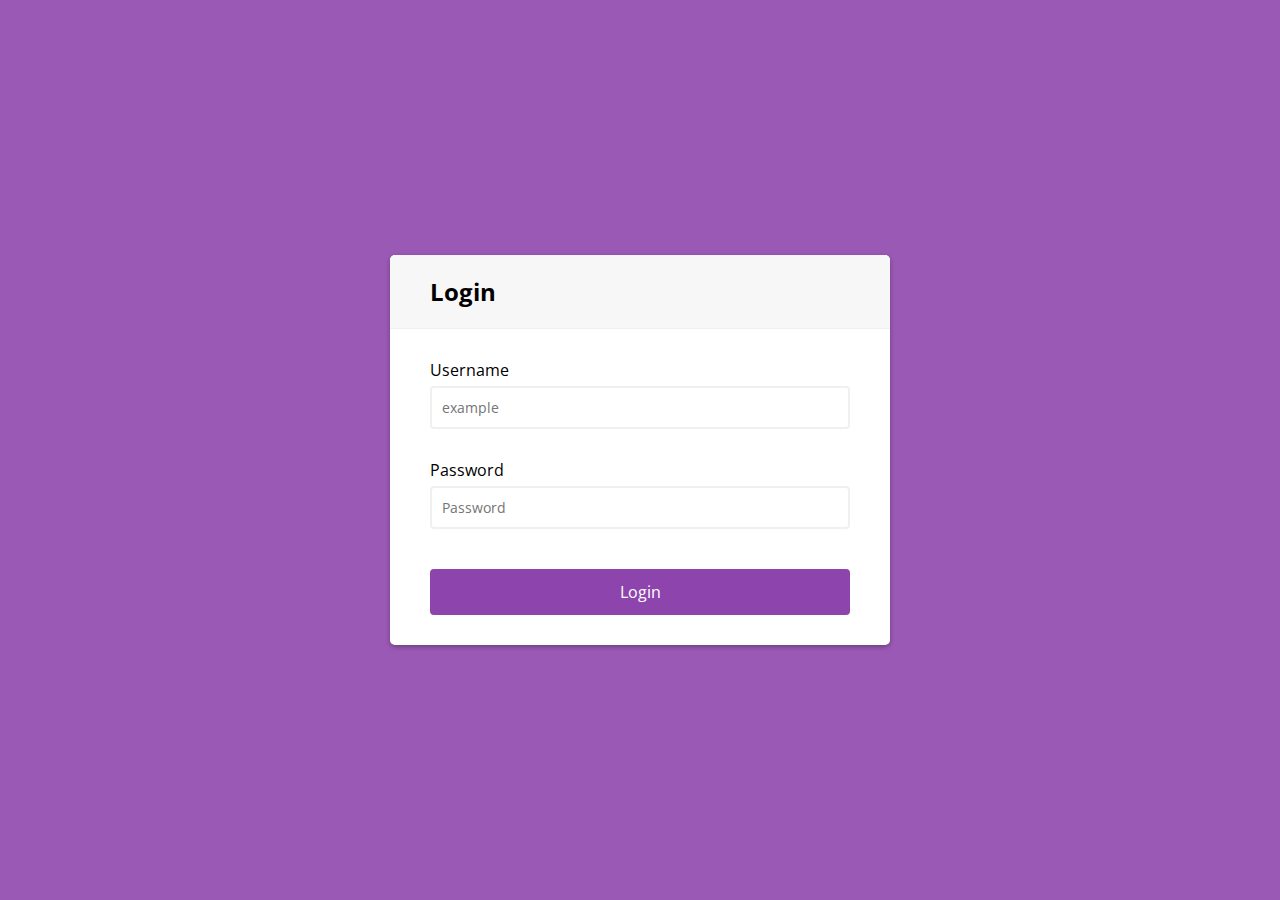
<file: index.html>
<!DOCTYPE html>
<html lang="en">
<head>
<meta charset="utf-8">
<meta http-equiv="X-UA-Compatible" content="IE=edge,chrome=1">
<link href="Login.css" rel="stylesheet">
</head>
<body>

<section class="container">
<div class="container">
	<div class="header">
		<h2>Login</h2>
	</div>
	<form id="form" class="form" method="post" action="login.php">
		<div class="form-control">
			<label for="username">Username</label>
			<input type="text" placeholder="example" name="username" />
		</div>
		<div class="form-control">
			<label for="username">Password</label>
			<input type="password" placeholder="Password" name="password"/>			
		</div>
		<button type="submit">Login</button>
	</form>
</div>

</body>
</html>
</file>
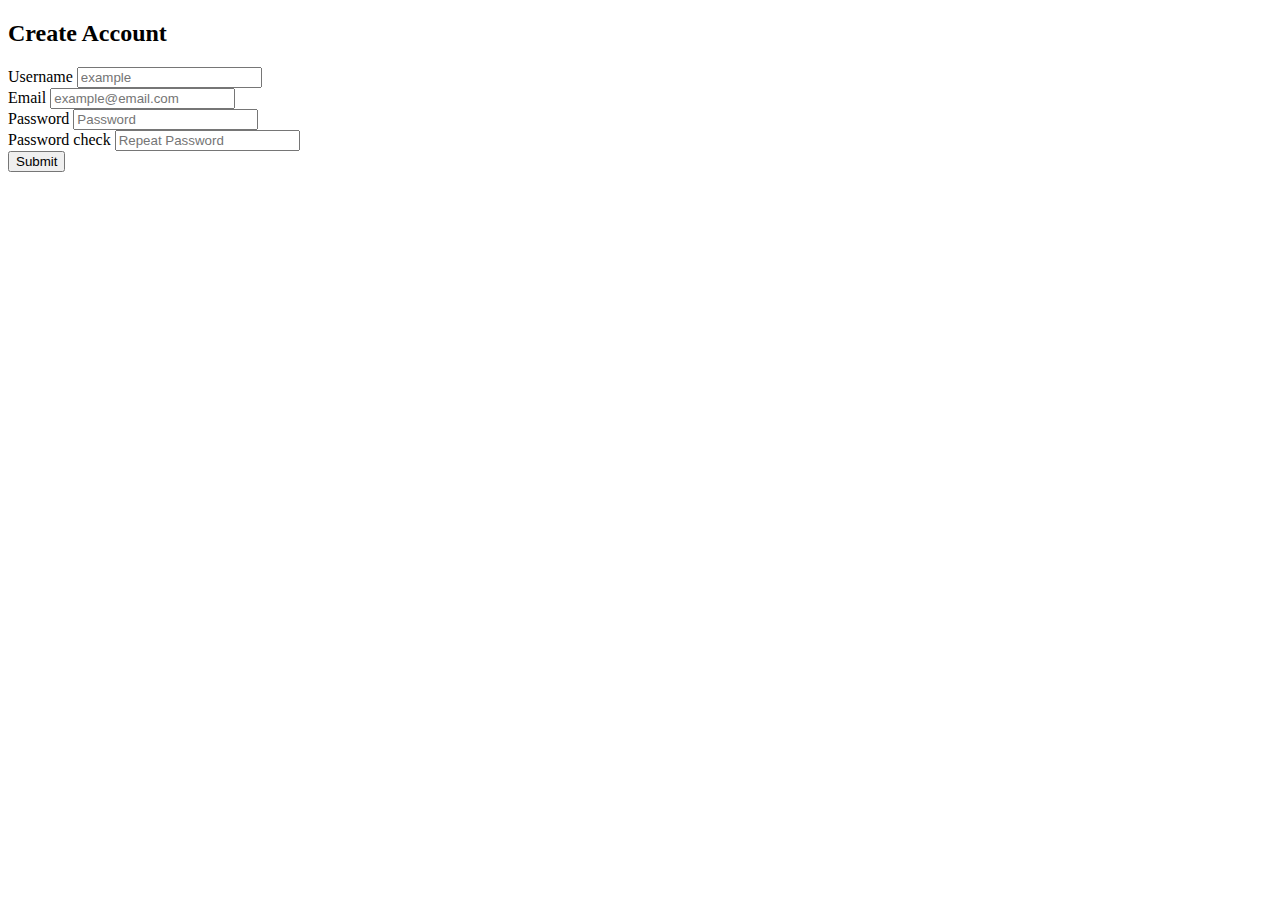
<file: Regist.html>
<!DOCTYPE html>
<html lang="en">
<head>
<meta charset="utf-8">
<meta http-equiv="X-UA-Compatible" content="IE=edge,chrome=1">

</head>
<body>

<section class="container">
<div class="container">
	<div class="header">
		<h2>Create Account</h2>
	</div>
	<form id="form" class="form" method="post" action="login.php">
		<div class="form-control">
			<label for="username">Username</label>
			<input type="text" placeholder="example" id="username" />

		</div>
		<div class="form-control">
			<label for="username">Email</label>
			<input type="email" placeholder="example@email.com" id="email" />			
		</div>
		
		<div class="form-control">
			<label for="username">Password</label>
			<input type="password" placeholder="Password" id="password"/>			
		</div>
		
		<div class="form-control">
			<label for="username">Password check</label>
			<input type="password" placeholder="Repeat Password" id="password2"/>			
		</div>
		
		
		<button type="submit">Submit</button>
	</form>
</div>

</body>
</html>
</file>
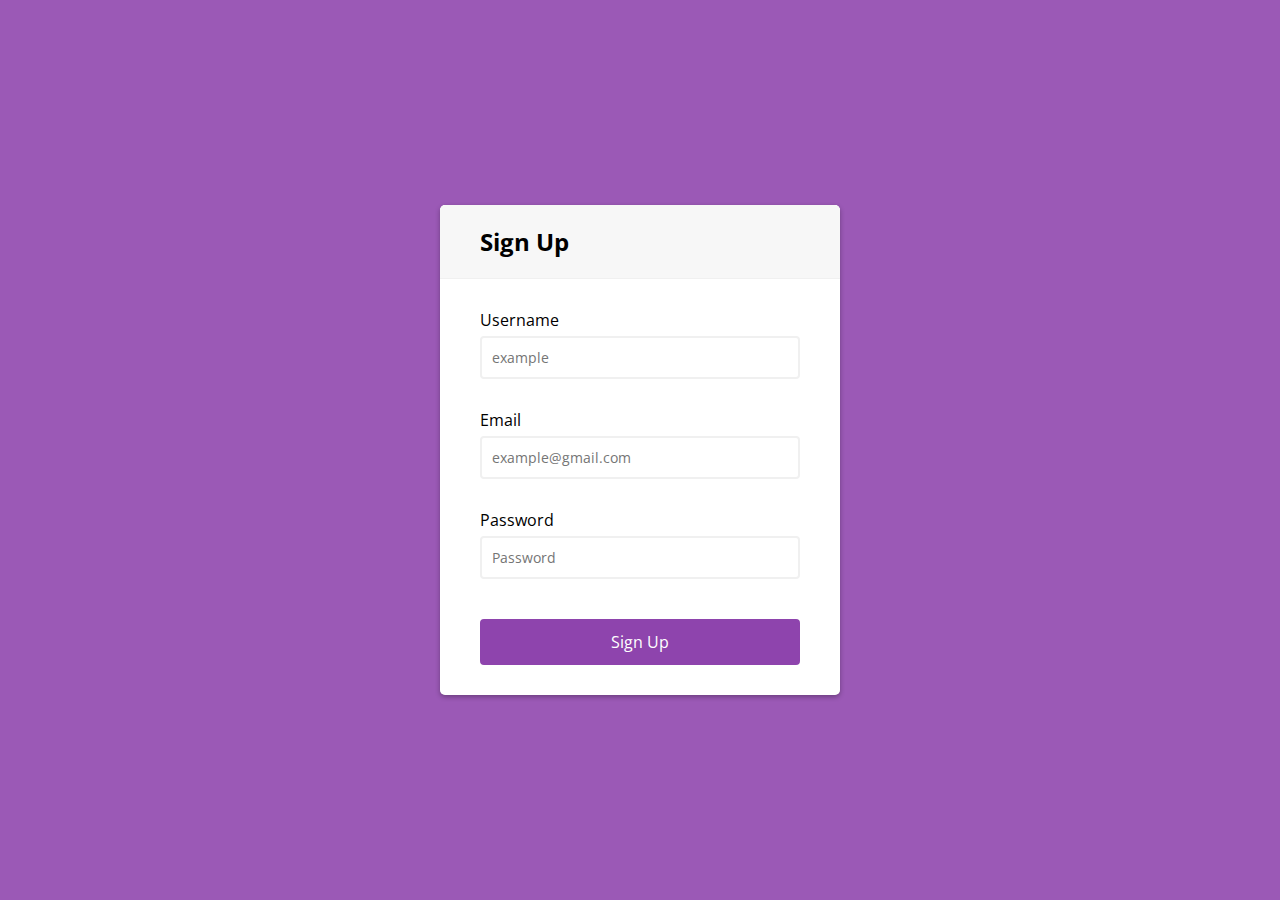
<file: signup.html>
<!DOCTYPE html>
<html lang="en">
<head>
<meta charset="utf-8">
<meta http-equiv="X-UA-Compatible" content="IE=edge,chrome=1">
<link href="signup.css" rel="stylesheet">
</head>
<body>

<section class="container">
<div class="container">
	<div class="header">
		<h2>Sign Up</h2>
	</div>
	<form id="form" class="form" method="post" action="insertacc.php">
		<div class="form-control">
			<label for="username">Username</label>
			<input type="text" placeholder="example" name="username" />
		</div>
		<div class="form-control">
			<label for="username">Email</label>
			<input type="text" placeholder="example@gmail.com" name="email"/>			
		</div>
		<div class="form-control">
			<label for="username">Password</label>
			<input type="password" placeholder="Password" name="password"/>			
		</div>
		<button type="submit">Sign Up</button>
	</form>
</div>

</body>
</html>
</file>
<file: Login.css>
@import url('https://fonts.googleapis.com/css?family=Open+Sans:400,500&display=swap');

* {
	box-sizing: border-box;
}

body {
	background-color: #9b59b6;
	font-family: 'Open Sans', sans-serif;
	display: flex;
	align-items: center;
	justify-content: center;
	min-height: 100vh;
	margin: 0;
}

.container {
	background-color: #fff;
	border-radius: 5px;
	box-shadow: 0 2px 5px rgba(0, 0, 0, 0.3);
	overflow: hidden;
	width: 500px;
	max-width: 100%;
}

.header {
	border-bottom: 1px solid #f0f0f0;
	background-color: #f7f7f7;
	padding: 20px 40px;
}

.header h2 {
	margin: 0;
}

.form {	 
	padding: 30px 40px;	
}

.form-control {
	margin-bottom: 10px;
	padding-bottom: 20px;
	position: relative;
}

.form-control label {
	display: inline-block;
	margin-bottom: 5px;
}

.form-control input {
	border: 2px solid #f0f0f0;
	border-radius: 4px;
	display: block;
	font-family: inherit;
	font-size: 14px;
	padding: 10px;
	width: 100%;
}


.form button {
	background-color: #8e44ad;
	border: 2px solid #8e44ad;
	border-radius: 4px;
	color: #fff;
	display: block;
	font-family: inherit;
	font-size: 16px;
	padding: 10px;
	margin-top: 20px;
	width: 100%;
}
</file>
<file: signup.css>
@import url('https://fonts.googleapis.com/css?family=Open+Sans:400,500&display=swap');

* {
	box-sizing: border-box;
}

body {
	background-color: #9b59b6;
	font-family: 'Open Sans', sans-serif;
	display: flex;
	align-items: center;
	justify-content: center;
	min-height: 100vh;
	margin: 0;
}

.container {
	background-color: #fff;
	border-radius: 5px;
	box-shadow: 0 2px 5px rgba(0, 0, 0, 0.3);
	overflow: hidden;
	width: 400px;
	max-width: 100%;
}

.header {
	border-bottom: 1px solid #f0f0f0;
	background-color: #f7f7f7;
	padding: 20px 40px;
}

.header h2 {
	margin: 0;
}

.form {
	padding: 30px 40px;	
}

.form-control {
	margin-bottom: 10px;
	padding-bottom: 20px;
	position: relative;
}

.form-control label {
	display: inline-block;
	margin-bottom: 5px;
}

.form-control input {
	border: 2px solid #f0f0f0;
	border-radius: 4px;
	display: block;
	font-family: inherit;
	font-size: 14px;
	padding: 10px;
	width: 100%;
}

.form-control input:focus {
	outline: 0;
	border-color: #777;
}

.form-control.success input {
	border-color: #2ecc71;
}

.form-control.error input {
	border-color: #e74c3c;
}


.form-control small {
	color: #e74c3c;
	position: absolute;
	bottom: 0;
	left: 0;
	visibility: hidden;
}

.form-control.error small {
	visibility: visible;
}

.form button {
	background-color: #8e44ad;
	border: 2px solid #8e44ad;
	border-radius: 4px;
	color: #fff;
	display: block;
	font-family: inherit;
	font-size: 16px;
	padding: 10px;
	margin-top: 20px;
	width: 100%;
}
</file>
